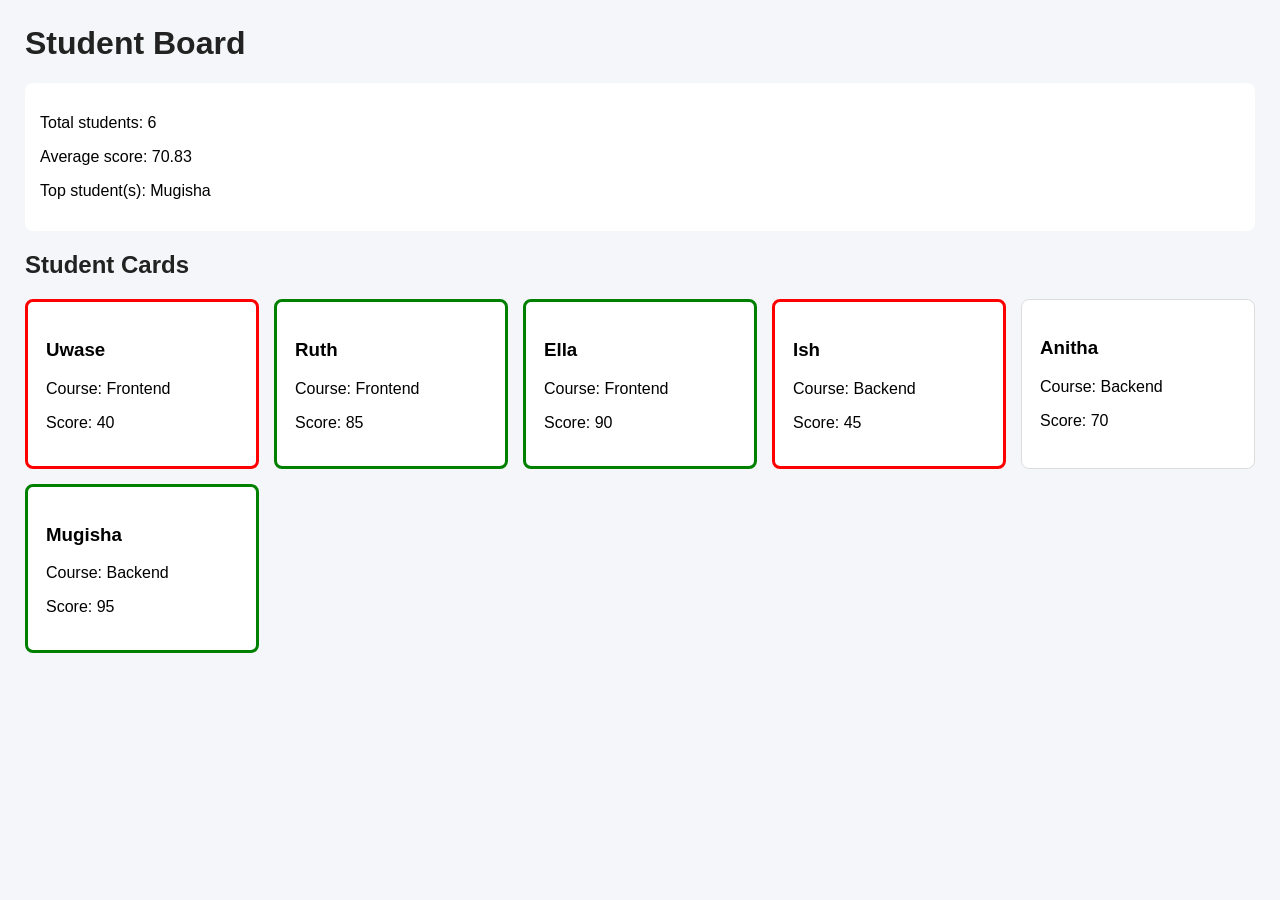
<file: project 2/index.html>
<!DOCTYPE html>
<html lang="en">

<head>
    <meta charset="UTF-8">
    <meta name="viewport" content="width=device-width, initial-scale=1.0">
    <title>Student Board</title>
    <link rel="stylesheet" href="style.css">
</head>

<body>

    <h1>Student Board</h1>

    <div id="summary"></div>

    <h2>Student Cards</h2>
    <div id="students" class="grid"></div>

    <script src="script.js"></script>
</body>

</html>
</file>
<file: project 2/style.css>
body {
    font-family: Arial, sans-serif;
    margin: 25px;
    background: #f4f6f9;
}

h1,
h2 {
    color: #222;
}

#summary {
    background: white;
    padding: 15px;
    margin-bottom: 20px;
    border-radius: 8px;
}

.grid {
    display: grid;
    grid-template-columns: repeat(auto-fit, minmax(200px, 1fr));
    gap: 15px;
}

.card {
    background: white;
    padding: 18px;
    border-radius: 8px;
    border: 1px solid #ddd;
}

.high {
    border: 3px solid green;
}

.red {
    border: 3px solid red;
}

@media (max-width: 500px) {
    body {
        margin: 12px;
    }
}
</file>
